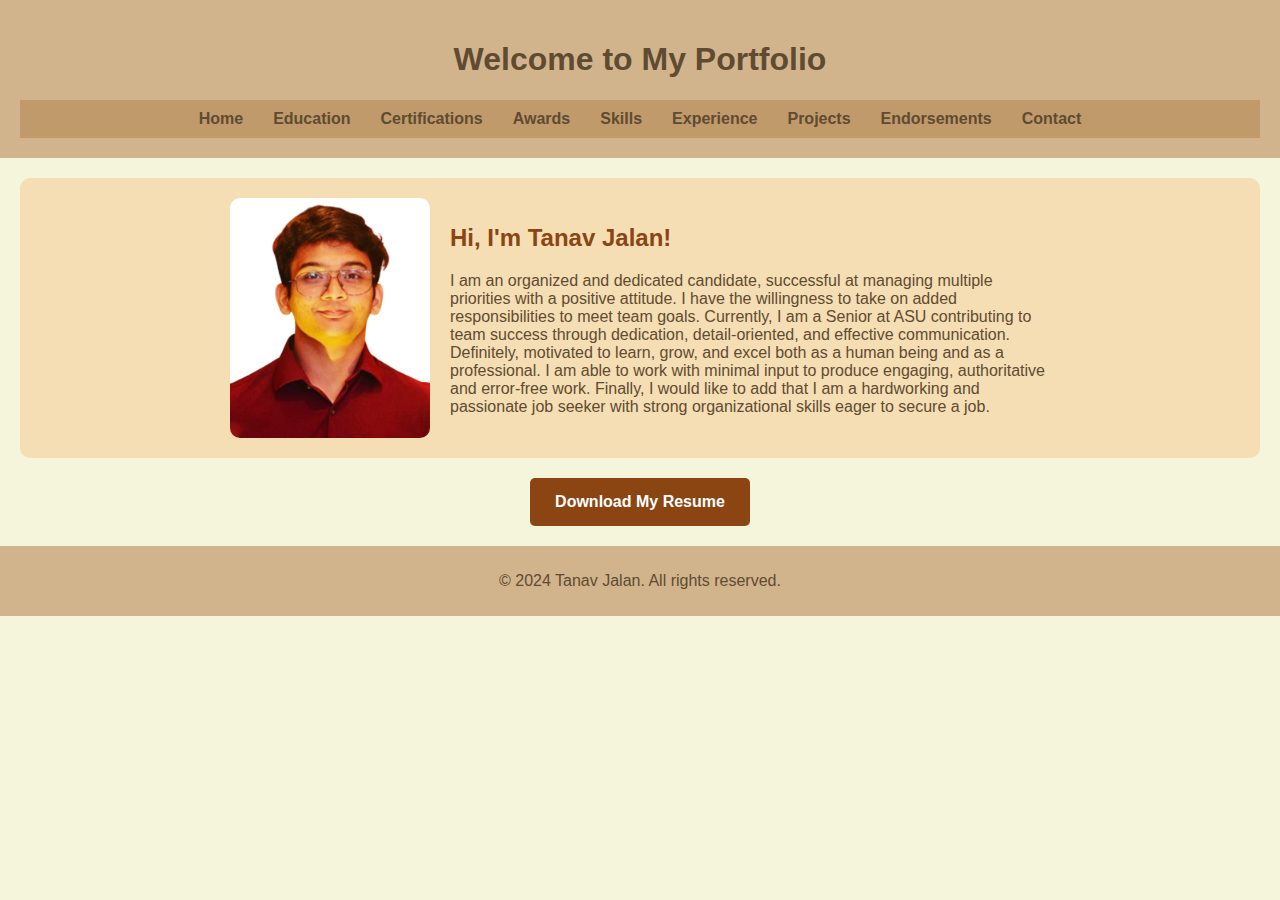
<file: index.html>
<!DOCTYPE html>
<html lang="en">
<head>
  <meta charset="UTF-8">
  <meta name="viewport" content="width=device-width, initial-scale=1.0">
  <title>Tanav Jalan - Portfolio</title>
  <link rel="stylesheet" href="style.css">
</head>
<body>
  <header>
    <h1>Welcome to My Portfolio</h1>
    <nav>
      <a href="index.html">Home</a>
      <a href="education.html">Education</a>
      <a href="certifications.html">Certifications</a>
      <a href="awards.html">Awards</a>
      <a href="skills.html">Skills</a>
      <a href="experience.html">Experience</a>
      <a href="projects.html">Projects</a>
      <a href="recommendations.html">Endorsements</a>
      <a href="contact.html">Contact</a>
    </nav>
  </header>
  <main>
    <div class="intro">
      <img src="images/headshot_TJ.jpg" alt="Tanav Jalan" class="profile-photo">
      <div class="intro-text">
        <h2>Hi, I'm Tanav Jalan!</h2>
        <p>
          I am an organized and dedicated candidate, successful at managing multiple priorities with a positive attitude. I have the willingness to take on added responsibilities to meet team goals. Currently, I am a Senior at ASU contributing to team success through dedication, detail-oriented, and effective communication. Definitely, motivated to learn, grow, and excel both as a human being and as a professional. I am able to work with minimal input to produce engaging, authoritative and error-free work. Finally, I would like to add that I am a hardworking and passionate job seeker with strong organizational skills eager to secure a job.
        </p>
      </div>
    </div>
    <div class="resume-container">
    <a href="resume.pdf" download class="resume-button">Download My Resume</a>
    </div>
  </main>
  <footer>
    <p>© 2024 Tanav Jalan. All rights reserved.</p>
  </footer>
</body>
</html>
</file>
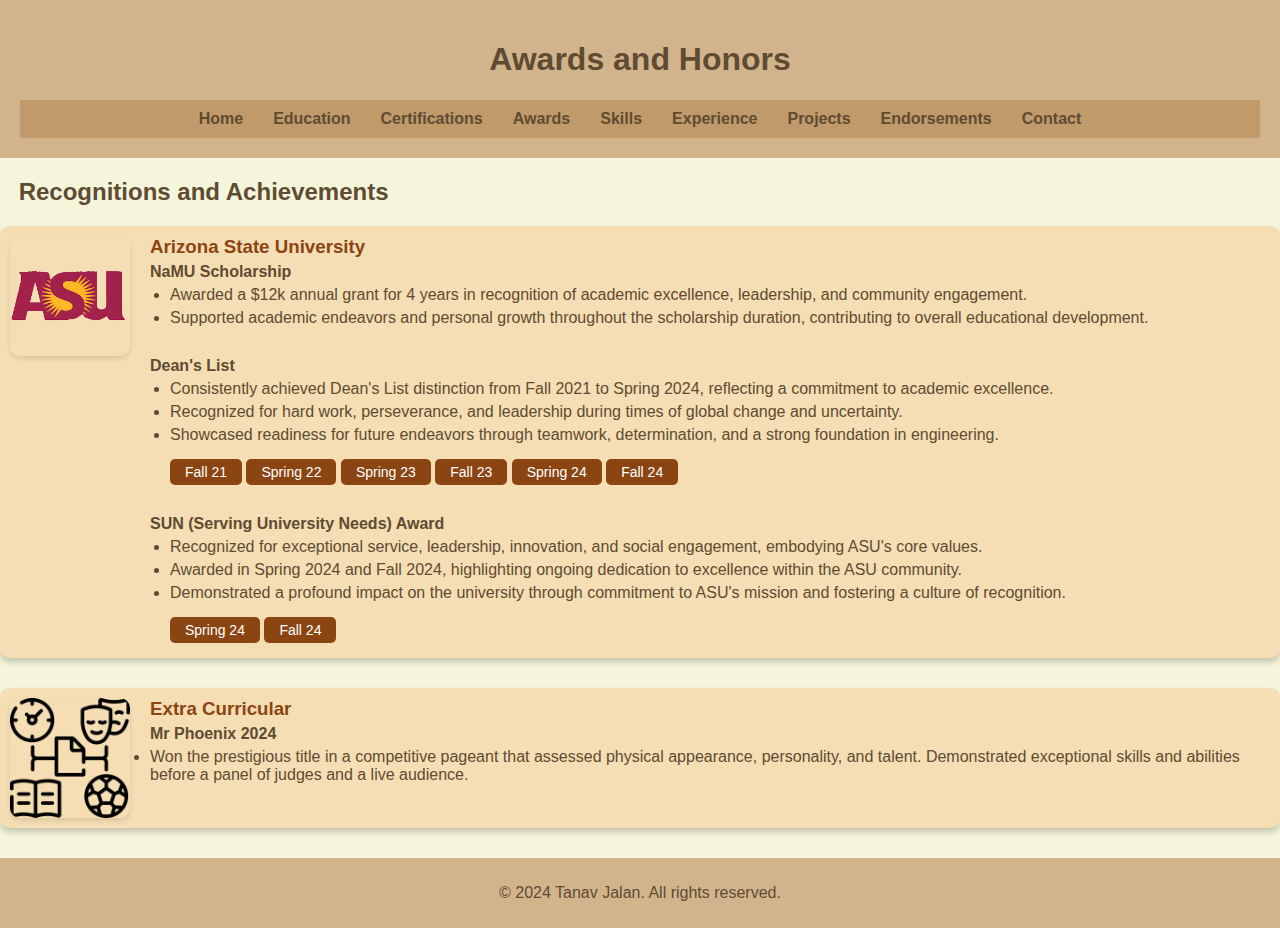
<file: awards.html>
<!DOCTYPE html>
<html lang="en">
<head>
  <meta charset="UTF-8">
  <meta name="viewport" content="width=device-width, initial-scale=1.0">
  <title>Awards - Tanav Jalan</title>
  <link rel="stylesheet" href="style.css">
</head>
<body>
  <header>
    <h1>Awards and Honors</h1>
    <nav>
      <a href="index.html">Home</a>
      <a href="education.html">Education</a>
      <a href="certifications.html">Certifications</a>
      <a href="awards.html">Awards</a>
      <a href="skills.html">Skills</a>
      <a href="experience.html">Experience</a>
      <a href="projects.html">Projects</a>
      <a href="recommendations.html">Endorsements</a>
      <a href="contact.html">Contact</a>
    </nav>
  </header>
  <main>
    <h2>&ensp; Recognitions and Achievements</h2>
    <!-- ASU -->
    <div class="experience-entry">
      <img src="images/asu.png" alt="ASU">
      <div>
        <h3>Arizona State University</h3>
        <p><strong>NaMU Scholarship</strong></p>
        <ul>
          <li>Awarded a $12k annual grant for 4 years in recognition of academic excellence, leadership, and community engagement.</li>
          <li>Supported academic endeavors and personal growth throughout the scholarship duration, contributing to overall educational development.</li>
        </ul>
        <div style="margin-top: 30px;"></div>
        <p><strong>Dean's List</strong></p>
        <ul>
          <li>Consistently achieved Dean's List distinction from Fall 2021 to Spring 2024, reflecting a commitment to academic excellence.</li>
          <li>Recognized for hard work, perseverance, and leadership during times of global change and uncertainty.</li>
          <li>Showcased readiness for future endeavors through teamwork, determination, and a strong foundation in engineering.</li>
        <a href="documents/dean_fall21.pdf" target="_blank" class="document-link">Fall 21</a>
        <a href="documents/dean_spring22.pdf" target="_blank" class="document-link">Spring 22</a>
        <a href="documents/dean_spring23.pdf" target="_blank" class="document-link">Spring 23</a>
        <a href="documents/dean_fall23.pdf" target="_blank" class="document-link">Fall 23</a>
        <a href="documents/dean_spring24.pdf" target="_blank" class="document-link">Spring 24</a>
        <a href="documents/dean_fall24.pdf" target="_blank" class="document-link">Fall 24</a>
        <!--<a href="documents/dean_spring25.pdf" target="_blank" class="document-link">View Certficate Spring 25</a>-->
        </ul>
        <div style="margin-top: 30px;"></div>
        <p><strong>SUN (Serving University Needs) Award</strong></p>
        <ul>
          <li>Recognized for exceptional service, leadership, innovation, and social engagement, embodying ASU's core values.</li>
          <li>Awarded in Spring 2024 and Fall 2024, highlighting ongoing dedication to excellence within the ASU community.</li>
          <li>Demonstrated a profound impact on the university through commitment to ASU's mission and fostering a culture of recognition.</li>
          <a href="documents/sun_spring24.pdf" target="_blank" class="document-link">Spring 24</a>
          <a href="documents/sun_fall24.pdf" target="_blank" class="document-link">Fall 24</a>
        </ul>
      </div>
    </div>
    <!-- Mr. Phoenix -->
    <div class="experience-entry">
      <img src="images/extra_curricular.png" alt="Extra Curricular">
      <div>
        <h3>Extra Curricular</h3>
        <p><strong>Mr Phoenix 2024</strong></p>
        <li>Won the prestigious title in a competitive pageant that assessed physical appearance, personality, and talent. Demonstrated exceptional skills and abilities before a panel of judges and a live audience.</li>
      </div>
    </div>
  </main>
  <footer>
    <p>© 2024 Tanav Jalan. All rights reserved.</p>
  </footer>
</body>
</html>
</file>
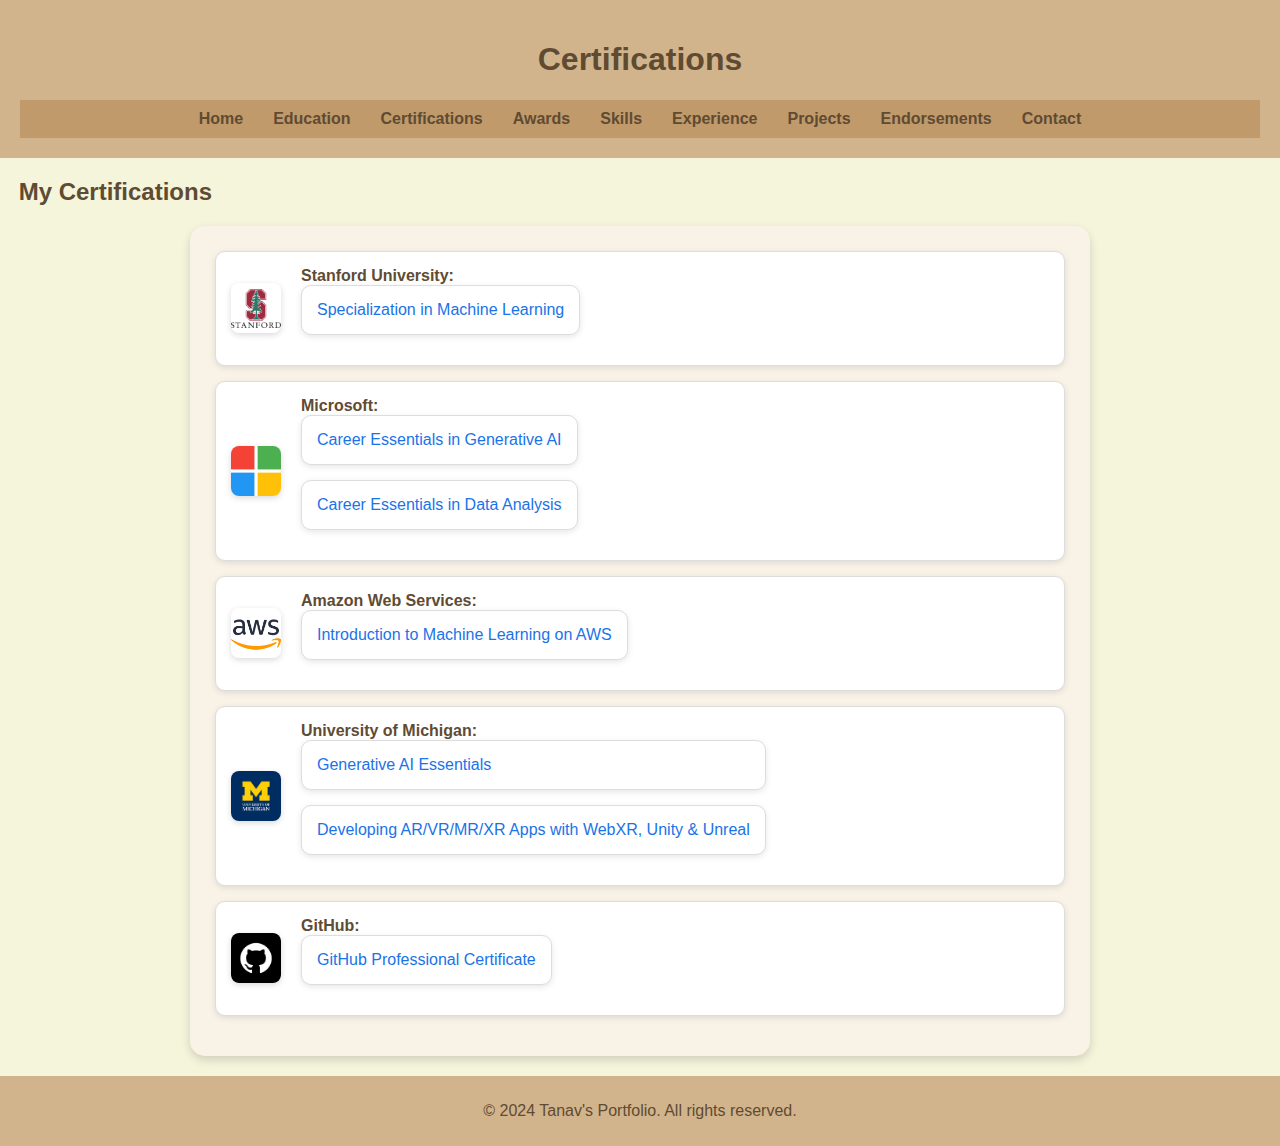
<file: certifications.html>
<!DOCTYPE html>
<html lang="en">
<head>
  <meta charset="UTF-8">
  <meta name="viewport" content="width=device-width, initial-scale=1.0">
  <title>Certifications</title>
  <link rel="stylesheet" href="style.css">
</head>
<body>
  <header>
    <h1>Certifications</h1>
    <nav>
      <a href="index.html">Home</a>
      <a href="education.html">Education</a>
      <a href="certifications.html">Certifications</a>
      <a href="awards.html">Awards</a>
      <a href="skills.html">Skills</a>
      <a href="experience.html">Experience</a>
      <a href="projects.html">Projects</a>
      <a href="recommendations.html">Endorsements</a>
      <a href="contact.html">Contact</a>
    </nav>
  </header>
  <main>
    <h2>&ensp; My Certifications</h2>
    <section id="certifications">
      <ul class="certification-list">
        <li>
          <img src="images/stanford.png" alt="Stanford University Logo" class="cert-logo">
          <div>
            <strong>Stanford University:</strong>
            <ul>
              <li><a href="https://coursera.org/share/556e4928a6e59584cc15dcbe12e0acd0" target="_blank">Specialization in Machine Learning</a></li>
            </ul>
          </div>
        </li>
        <li>
          <img src="images/microsoft.png" alt="Microsoft Logo" class="cert-logo">
          <div>
            <strong>Microsoft:</strong>
            <ul>
              <li><a href="https://www.linkedin.com/learning/certificates/c70524c602672edaa91653d17b1ccf915f8c0c856cc88c2a7e9fa1b0a2113fb7?trk=share_certificate" target="_blank">Career Essentials in Generative AI</a></li>
              <li><a href="https://www.linkedin.com/learning/certificates/66d8c20dd789efb9610b5e6af23e22e9af0c7549c3980b7d2c5c8ca327f83f41?trk=share_certificate" target="_blank">Career Essentials in Data Analysis</a></li>
            </ul>
          </div>
        </li>
        <li>
          <img src="images/aws.png" alt="AWS Logo" class="cert-logo">
          <div>
            <strong>Amazon Web Services:</strong>
            <ul>
              <li><a href="https://coursera.org/share/ce37213d343dfcb556c98d75f7888dba" target="_blank">Introduction to Machine Learning on AWS</a></li>
            </ul>
          </div>
        </li>
        <li>
          <img src="images/michigan.png" alt="University of Michigan Logo" class="cert-logo">
          <div>
            <strong>University of Michigan:</strong>
            <ul>
              <li><a href="https://coursera.org/share/13cf66086743e16a3829d151ecded630" target="_blank">Generative AI Essentials</a></li>
              <li><a href="https://coursera.org/share/fb7c79064c76c40350c49dfa35f96e02" target="_blank">Developing AR/VR/MR/XR Apps with WebXR, Unity & Unreal</a></li>
            </ul>
          </div>
        </li>
        <li>
          <img src="images/github.png" alt="GitHub Logo" class="cert-logo">
          <div>
            <strong>GitHub:</strong>
            <ul>
              <li><a href="https://www.linkedin.com/learning/certificates/f1b7bf46b50fa64998b0f8af5ed68389790ba94c8de15354f35072bf688a1ad4?trk=share_certificate" target="_blank">GitHub Professional Certificate</a></li>
            </ul>
          </div>
        </li>
      </ul>
    </section>
  </main>

  <footer>
    <p>&copy; 2024 Tanav's Portfolio. All rights reserved.</p>
  </footer>
</body>
</html>
</file>
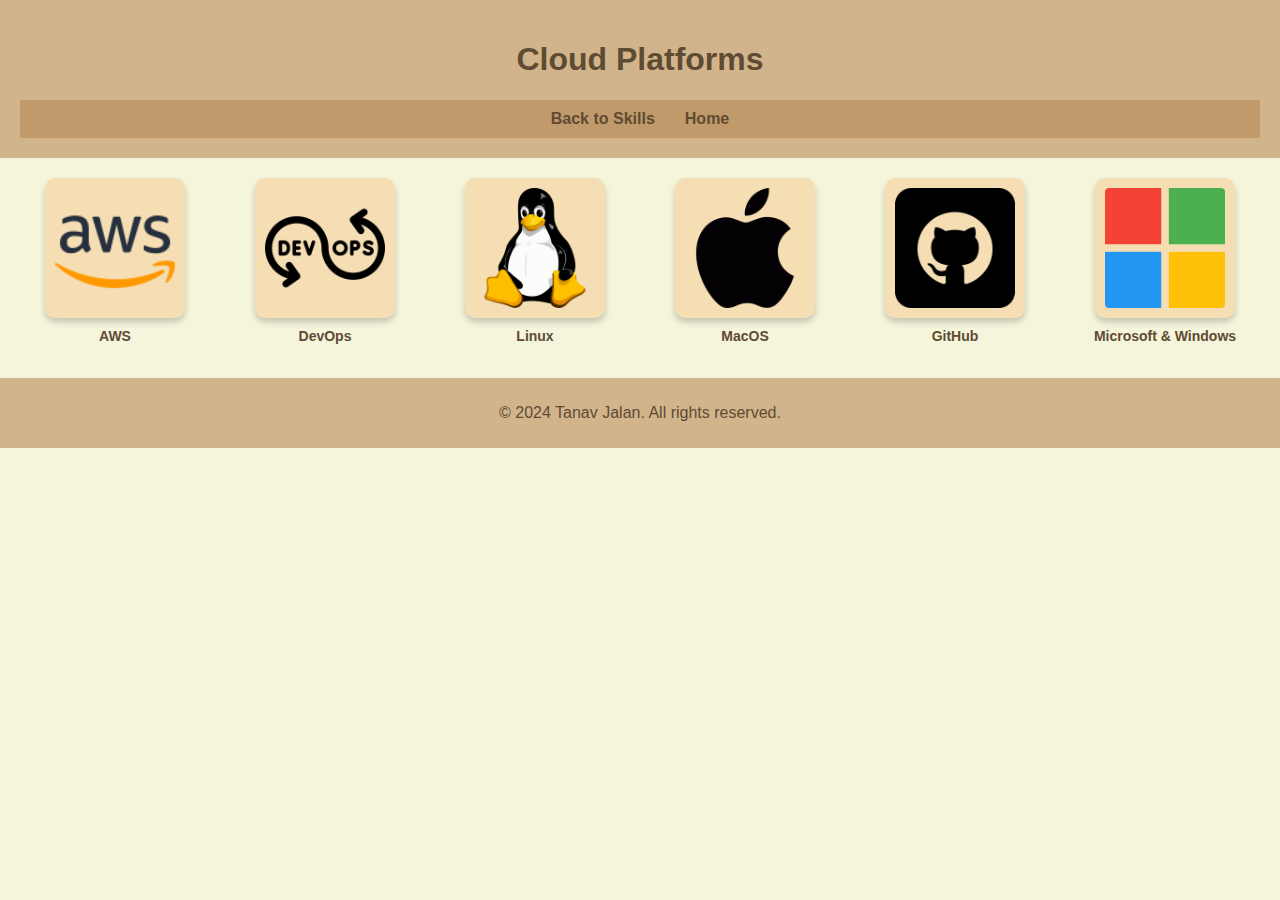
<file: cloud.html>
<!DOCTYPE html>
<html lang="en">
<head>
  <meta charset="UTF-8">
  <meta name="viewport" content="width=device-width, initial-scale=1.0">
  <title>Cloud Platforms - Tanav Jalan</title>
  <link rel="stylesheet" href="style.css">
</head>
<body>
  <header>
    <h1>Cloud Platforms</h1>
    <nav>
      <a href="skills.html">Back to Skills</a>
      <a href="index.html">Home</a>
    </nav>
  </header>
  <main>
    <div class="skills-grid">
      <div>
        <img src="images/aws.png" alt="AWS">
        <p>AWS</p>
      </div>
      <div>
        <img src="images/devops.png" alt="DevOps">
        <p>DevOps</p>
      </div>
      <div>
        <img src="images/linux.png" alt="Linux">
        <p>Linux</p>
      </div>
      <div>
        <img src="images/mac.png" alt="MacOS">
        <p>MacOS</p>
      </div>
      <div>
        <img src="images/github.png" alt="GitHub">
        <p>GitHub</p>
      </div>
      <div>
        <img src="images/microsoft.png" alt="Microsoft & Windows">
        <p>Microsoft & Windows</p>
      </div>
    </div>
  </main>
  <footer>
    <p>© 2024 Tanav Jalan. All rights reserved.</p>
  </footer>
</body>
</html>
</file>
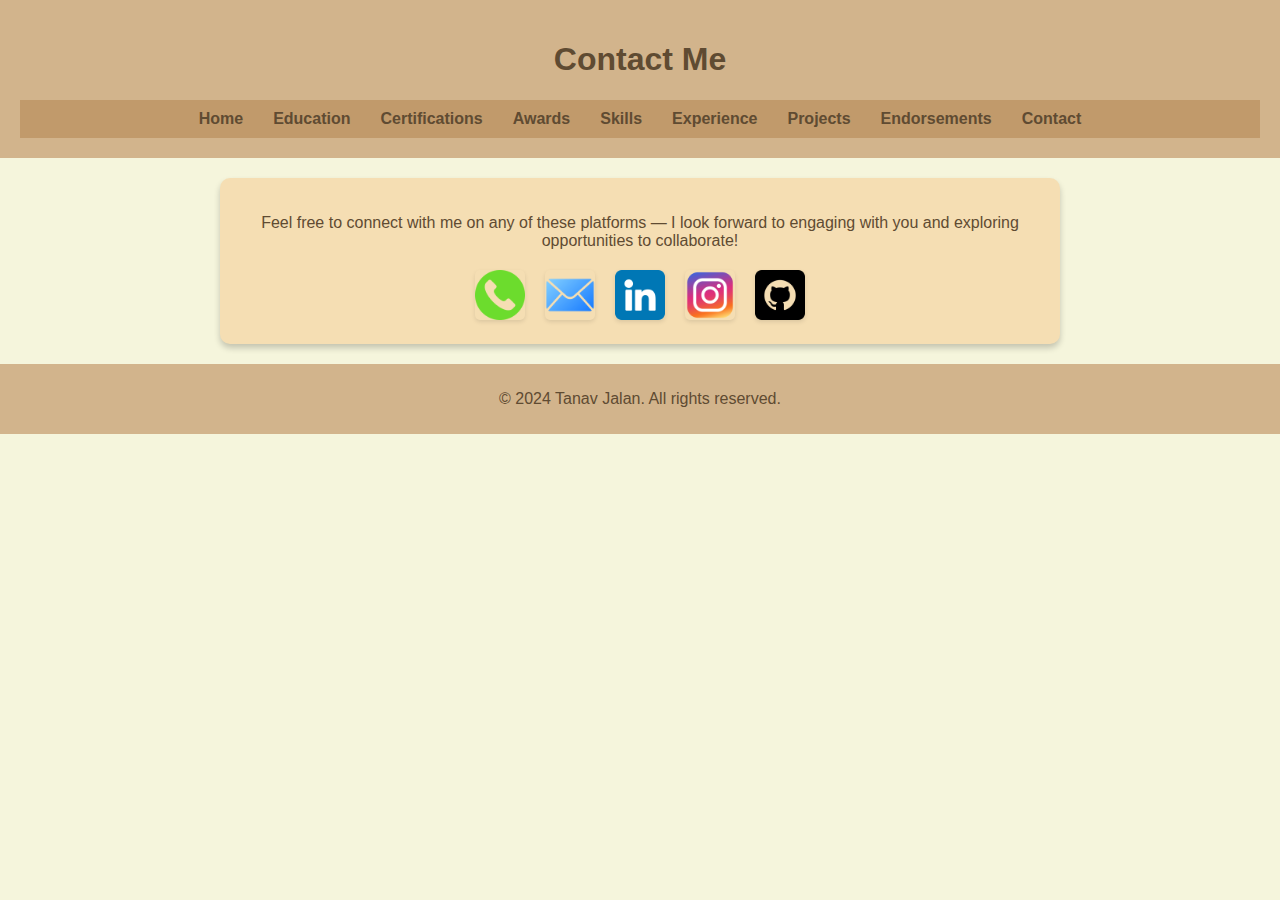
<file: contact.html>
<!DOCTYPE html>
<html lang="en">
<head>
  <meta charset="UTF-8">
  <meta name="viewport" content="width=device-width, initial-scale=1.0">
  <title>Contact - Tanav Jalan</title>
  <link rel="stylesheet" href="style.css">
</head>
<body>
  <header>
    <h1>Contact Me</h1>
    <nav>
      <a href="index.html">Home</a>
      <a href="education.html">Education</a>
      <a href="certifications.html">Certifications</a>
      <a href="awards.html">Awards</a>
      <a href="skills.html">Skills</a>
      <a href="experience.html">Experience</a>
      <a href="projects.html">Projects</a>
      <a href="recommendations.html">Endorsements</a>
      <a href="contact.html">Contact</a>
    </nav>
  </header>
  <main>
    <section id="contact">
      <p>Feel free to connect with me on any of these platforms — I look forward to engaging with you and exploring opportunities to collaborate!</p>
      <div class="contact-grid">
        <!-- Phone -->
        <a href="tel:+14807916695" class="contact-item">
          <img src="images/phone.png" alt="Phone">
        </a>
        <!-- Email -->
        <a href="mailto:tjalan@asu.edu" class="contact-item">
          <img src="images/email.png" alt="Email">
        </a>
        <!-- LinkedIn -->
        <a href="https://www.linkedin.com/in/tanav-jalan/" target="_blank" class="contact-item">
          <img src="images/linkedin.png" alt="LinkedIn">
        </a>
        <!-- Instagram -->
        <a href="https://www.instagram.com/tanavjalan_/" target="_blank" class="contact-item">
          <img src="images/instagram.png" alt="Instagram">
        </a>
        <!-- Instagram -->
        <a href="https://github.com/tanavjalan2003" target="_blank" class="contact-item">
          <img src="images/github.png" alt="GitHub">
        </a>
      </div>
    </section>
  </main>
  <footer>
    <p>© 2024 Tanav Jalan. All rights reserved.</p>
  </footer>
</body>
</html>
</file>
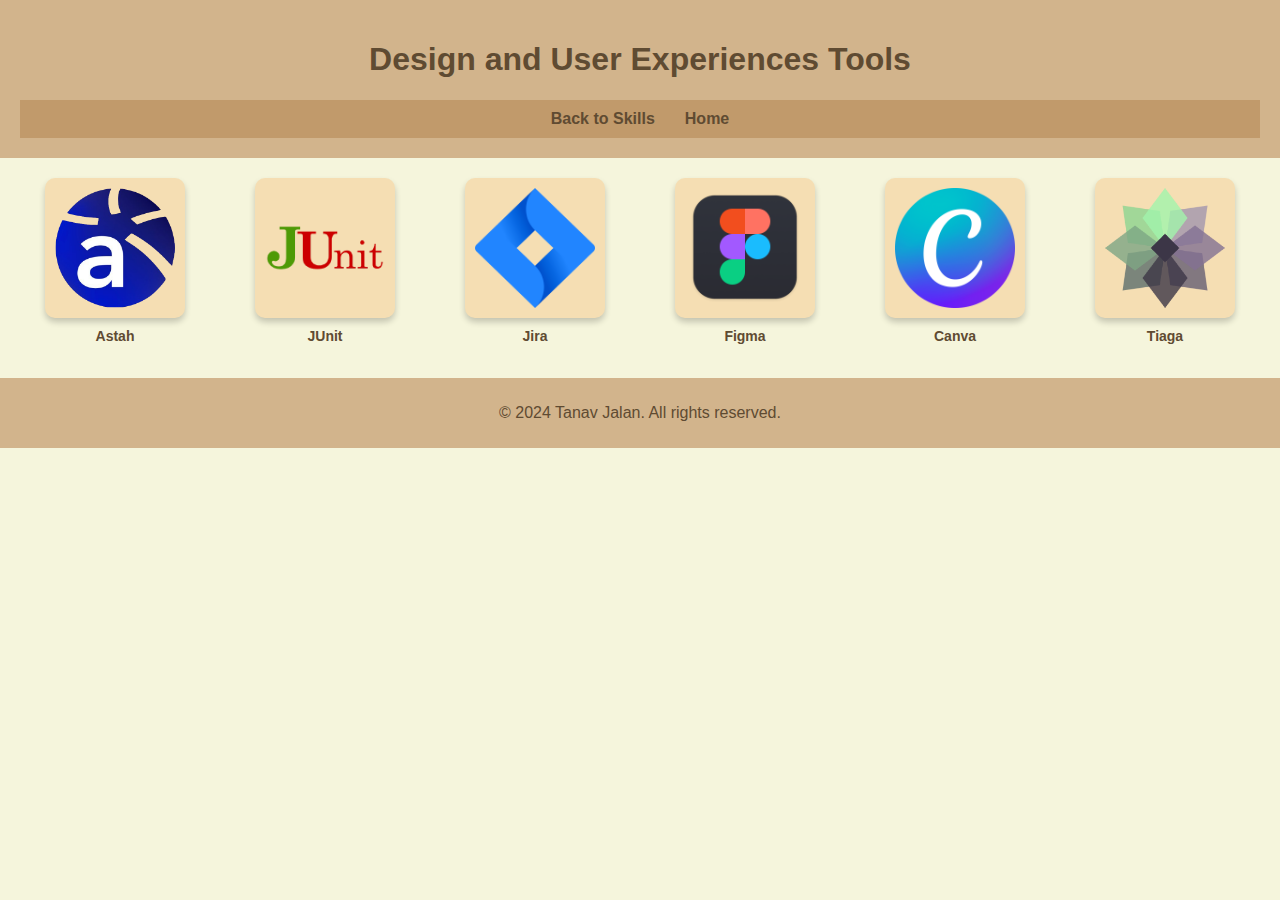
<file: design.html>
<!DOCTYPE html>
<html lang="en">
<head>
  <meta charset="UTF-8">
  <meta name="viewport" content="width=device-width, initial-scale=1.0">
  <title>Development Tools - Tanav Jalan</title>
  <link rel="stylesheet" href="style.css">
</head>
<body>
  <header>
    <h1>Design and User Experiences Tools</h1>
    <nav>
      <a href="skills.html">Back to Skills</a>
      <a href="index.html">Home</a>
    </nav>
  </header>
  <main>
    <div class="skills-grid">
      <div>
        <img src="images/astah.png" alt="Astah">
        <p>Astah</p>
      </div>
      <div>
        <img src="images/junit.png" alt="JUnit">
        <p>JUnit</p>
      </div>
      <div>
        <img src="images/jira.png" alt="Jira">
        <p>Jira</p>
      </div>
      <div>
        <img src="images/figma.png" alt="Figma">
        <p>Figma</p>
      </div>
      <div>
        <img src="images/canva.png" alt="Canva">
        <p>Canva</p>
      </div>
      <div>
        <img src="images/tiaga.png" alt="Tiaga">
        <p>Tiaga</p>
      </div>
    </div>
  </main>
  <footer>
    <p>© 2024 Tanav Jalan. All rights reserved.</p>
  </footer>
</body>
</html>
</file>
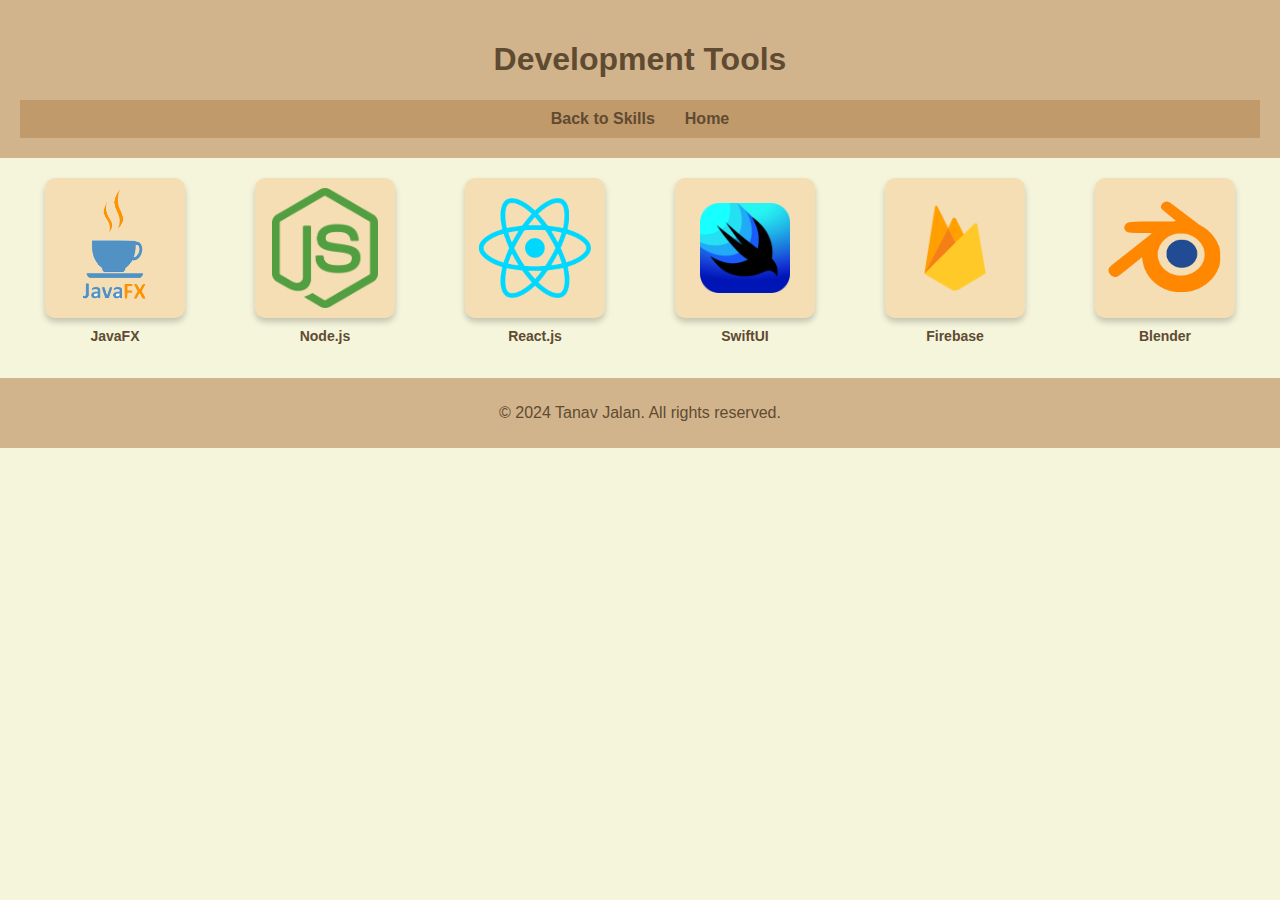
<file: development.html>
<!DOCTYPE html>
<html lang="en">
<head>
  <meta charset="UTF-8">
  <meta name="viewport" content="width=device-width, initial-scale=1.0">
  <title>Development Tools - Tanav Jalan</title>
  <link rel="stylesheet" href="style.css">
</head>
<body>
  <header>
    <h1>Development Tools</h1>
    <nav>
      <a href="skills.html">Back to Skills</a>
      <a href="index.html">Home</a>
    </nav>
  </header>
  <main>
    <div class="skills-grid">
      <div>
        <img src="images/javafx.png" alt="JavaFX">
        <p>JavaFX</p>
      </div>
      <div>
        <img src="images/nodejs.png" alt="Node.js">
        <p>Node.js</p>
      </div>
      <div>
        <img src="images/reactjs.png" alt="React.js">
        <p>React.js</p>
      </div>
      <div>
        <img src="images/swiftui.png" alt="SwiftUI">
        <p>SwiftUI</p>
      </div>
      <div>
        <img src="images/firebase.png" alt="Firebase">
        <p>Firebase</p>
      </div>
      <div>
        <img src="images/blender.png" alt="Blender">
        <p>Blender</p>
      </div>
    </div>
  </main>
  <footer>
    <p>© 2024 Tanav Jalan. All rights reserved.</p>
  </footer>
</body>
</html>
</file>
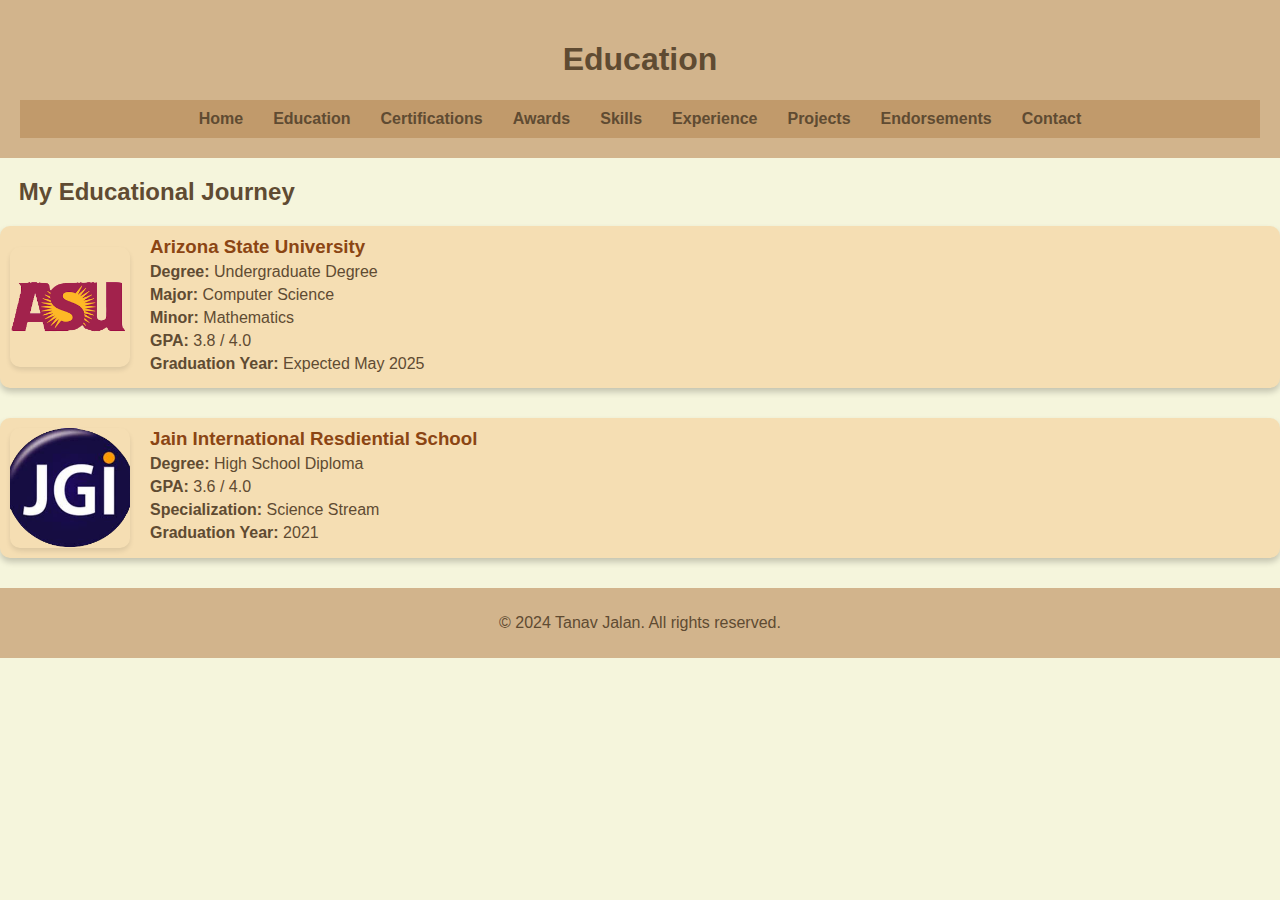
<file: education.html>
<!DOCTYPE html>
<html lang="en">
<head>
  <meta charset="UTF-8">
  <meta name="viewport" content="width=device-width, initial-scale=1.0">
  <title>Education - Tanav Jalan</title>
  <link rel="stylesheet" href="style.css">
</head>
<body>
  <header>
    <h1>Education</h1>
    <nav>
      <a href="index.html">Home</a>
      <a href="education.html">Education</a>
      <a href="certifications.html">Certifications</a>
      <a href="awards.html">Awards</a>
      <a href="skills.html">Skills</a>
      <a href="experience.html">Experience</a>
      <a href="projects.html">Projects</a>
      <a href="recommendations.html">Endorsements</a>
      <a href="contact.html">Contact</a>
    </nav>
  </header>
  <main>
    <h2>&ensp; My Educational Journey</h2>
    <div class="education-entry">
      <img src="images/asu.png" alt="Arizona State University">
      <div>
        <h3>Arizona State University</h3>
        <p><strong>Degree:</strong> Undergraduate Degree</p>
        <p><strong>Major:</strong> Computer Science</p>
        <p><strong>Minor:</strong> Mathematics</p>
        <p><strong>GPA:</strong> 3.8 / 4.0</p>
        <p><strong>Graduation Year:</strong> Expected May 2025</p>
      </div>
    </div>
    <div class="education-entry">
      <img src="images/jirs.png" alt="High School">
      <div>
        <h3>Jain International Resdiential School</h3>
        <p><strong>Degree:</strong> High School Diploma</p>
        <p><strong>GPA:</strong> 3.6 / 4.0</p>
        <p><strong>Specialization:</strong> Science Stream</p>
        <p><strong>Graduation Year:</strong> 2021</p>
      </div>
    </div>
    <!-- Add more entries as needed -->
  </main>
  <footer>
    <p>© 2024 Tanav Jalan. All rights reserved.</p>
  </footer>
</body>
</html>
</file>
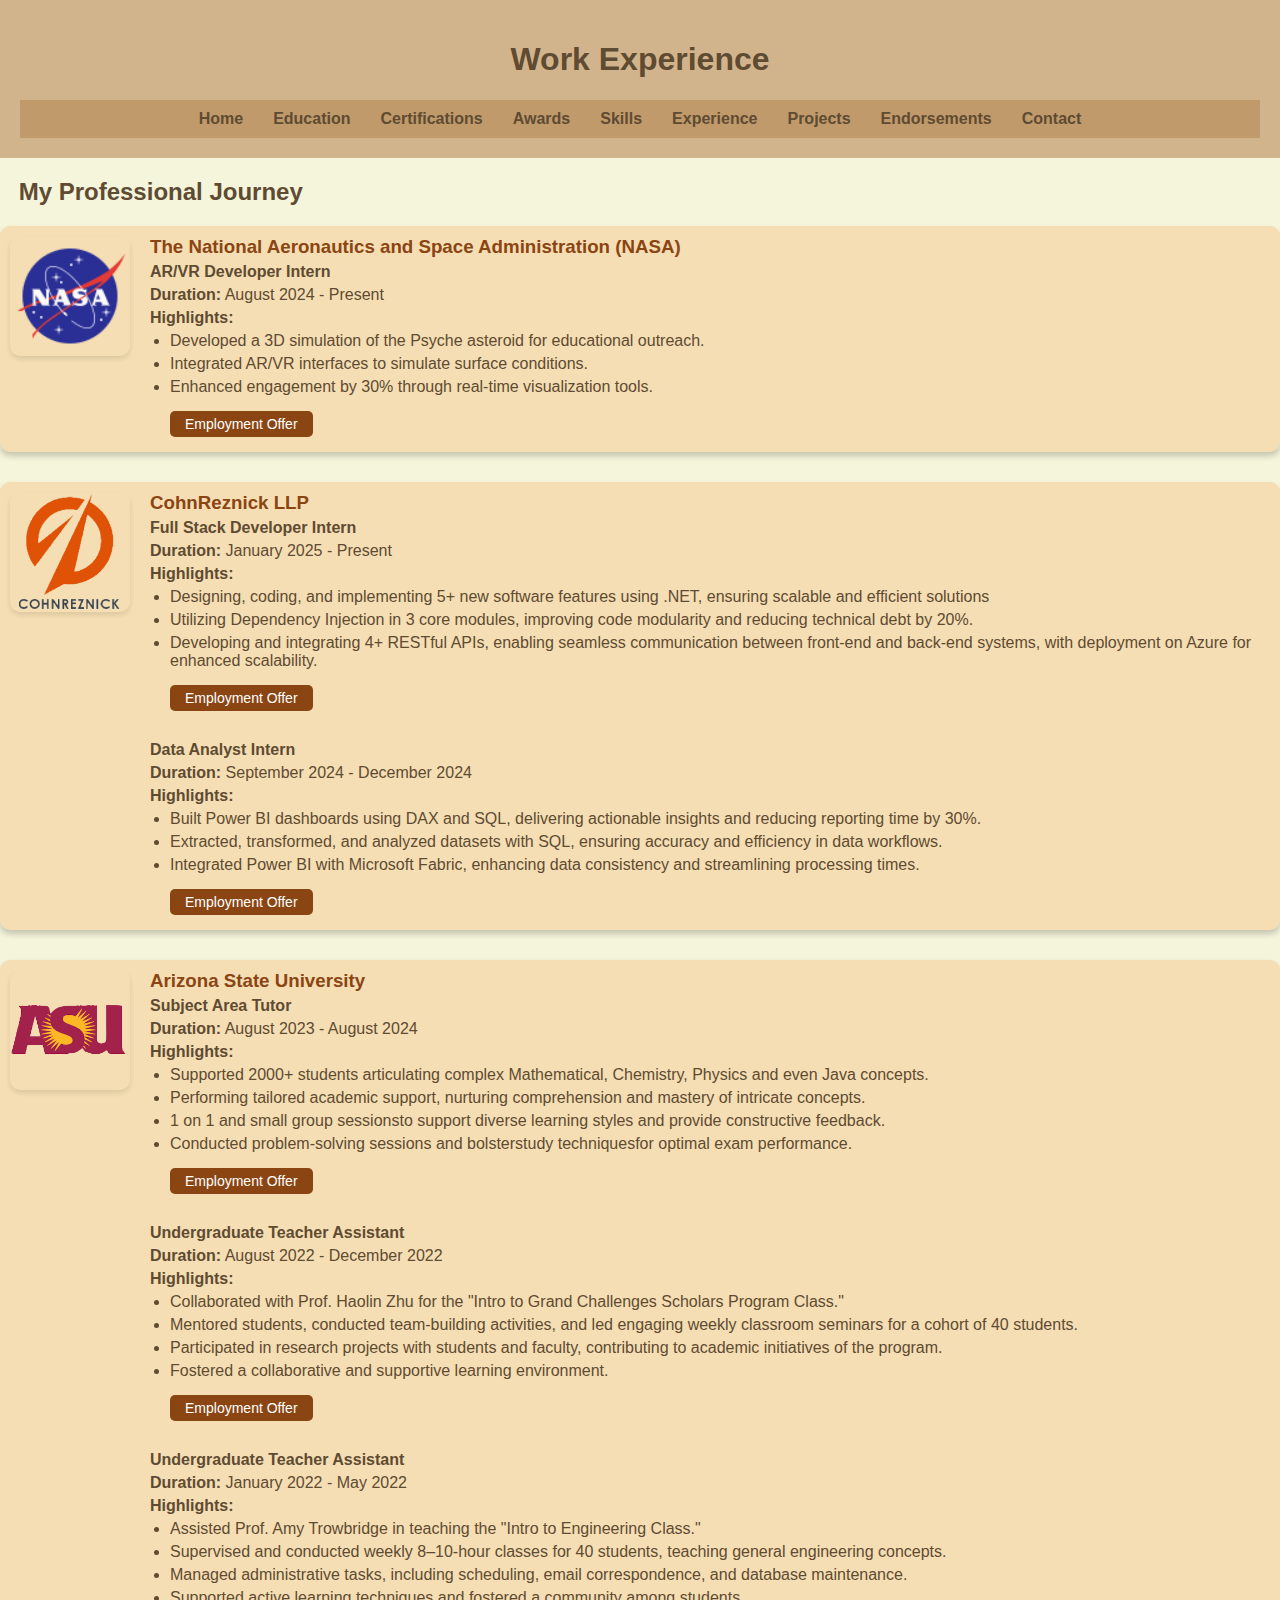
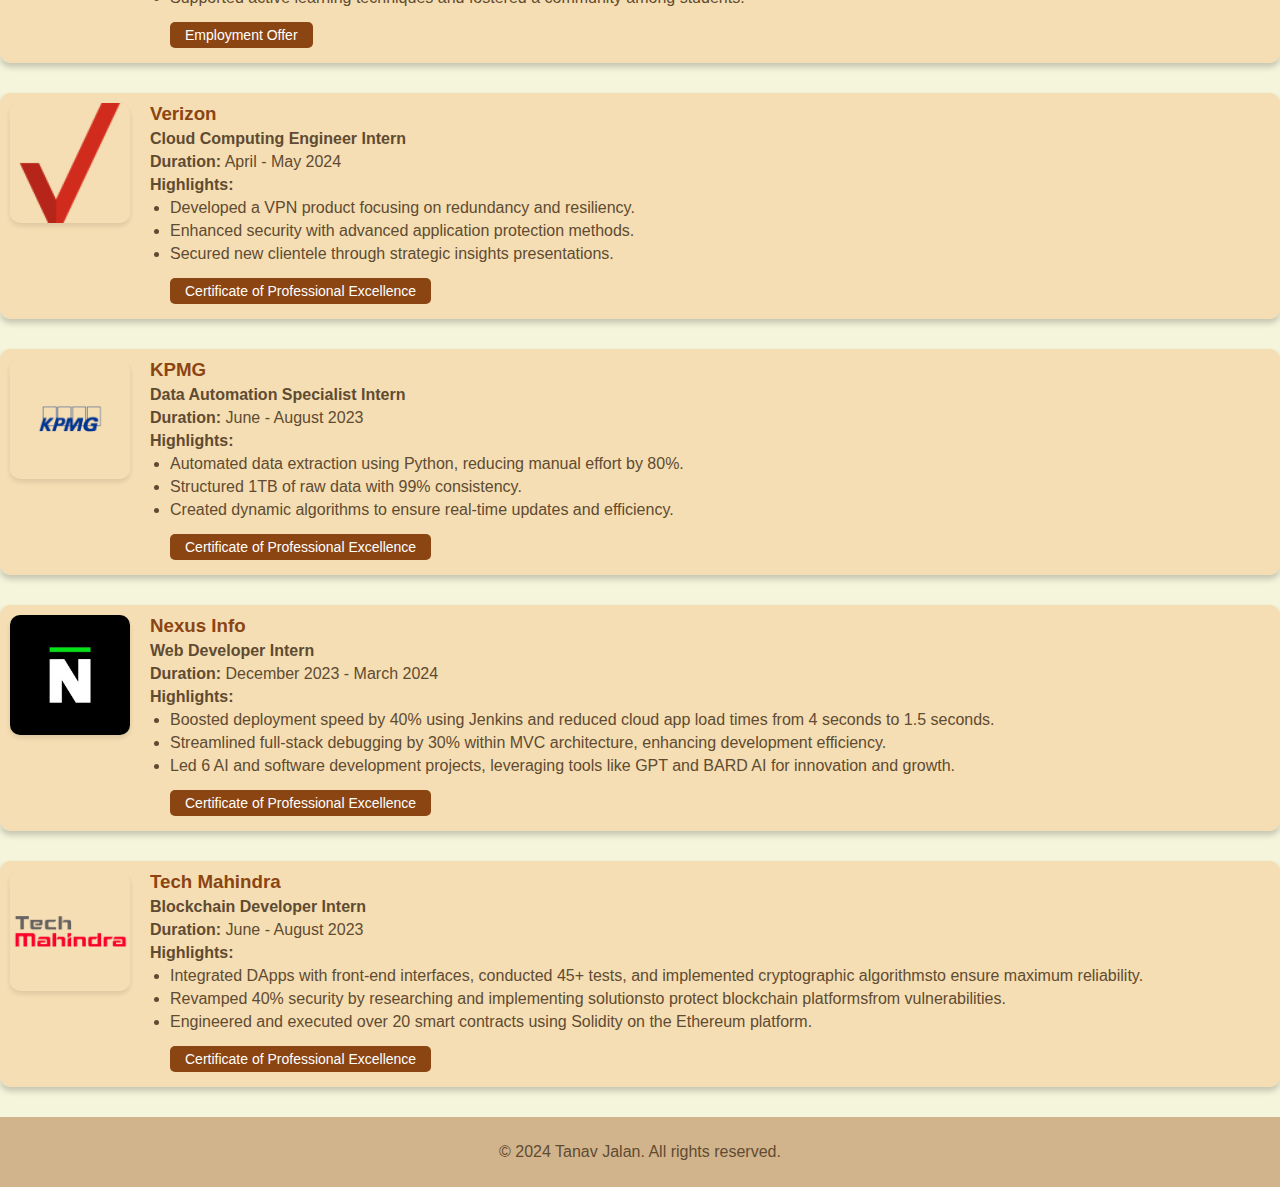
<file: experience.html>
<!DOCTYPE html>
<html lang="en">
<head>
  <meta charset="UTF-8">
  <meta name="viewport" content="width=device-width, initial-scale=1.0">
  <title>Work Experience - Tanav Jalan</title>
  <link rel="stylesheet" href="style.css">
</head>
<body>
  <header>
    <h1>Work Experience</h1>
    <nav>
      <a href="index.html">Home</a>
      <a href="education.html">Education</a>
      <a href="certifications.html">Certifications</a>
      <a href="awards.html">Awards</a>
      <a href="skills.html">Skills</a>
      <a href="experience.html">Experience</a>
      <a href="projects.html">Projects</a>
      <a href="recommendations.html">Endorsements</a>
      <a href="contact.html">Contact</a>
    </nav>
  </header>
  <main>
    <h2>&ensp; My Professional Journey</h2>
    <!-- NASA -->
    <div class="experience-entry">
      <img src="images/nasa.png" alt="NASA">
      <div>
        <h3>The National Aeronautics and Space Administration (NASA)</h3>
        <p><strong>AR/VR Developer Intern</strong></p>
        <p><strong>Duration:</strong> August 2024 - Present</p>
        <p><strong>Highlights:</strong></p>
        <ul>
          <li>Developed a 3D simulation of the Psyche asteroid for educational outreach.</li>
          <li>Integrated AR/VR interfaces to simulate surface conditions.</li>
          <li>Enhanced engagement by 30% through real-time visualization tools.</li>
        <a href="documents/nasa-offer_letter.pdf" target="_blank" class="document-link">Employment Offer</a>
        </ul>
      </div>
    </div>
    <!-- CohnReznick -->
    <div class="experience-entry">
      <img src="images/cohnreznick.png" alt="CohnReznick LLP">
      <div>
        <h3>CohnReznick LLP</h3>
        <p><strong>Full Stack Developer Intern</strong></p>
        <p><strong>Duration:</strong> January 2025 - Present</p>
        <p><strong>Highlights:</strong></p>
        <ul>
          <li>Designing, coding, and implementing 5+ new software features using .NET, ensuring scalable and efficient solutions</li>
          <li>Utilizing Dependency Injection in 3 core modules, improving code modularity and reducing technical debt by 20%.</li>
          <li>Developing and integrating 4+ RESTful APIs, enabling seamless communication between front-end and back-end systems, with deployment on Azure for enhanced scalability.</li>
        <a href="documents/cohnreznick-offer_letter-spring25.pdf" target="_blank" class="document-link">Employment Offer</a>
        </ul>
        <div style="margin-top: 30px;"></div>
        <p><strong>Data Analyst Intern</strong></p>
        <p><strong>Duration:</strong> September 2024 - December 2024</p>
        <p><strong>Highlights:</strong></p>
        <ul>
          <li>Built Power BI dashboards using DAX and SQL, delivering actionable insights and reducing reporting time by 30%.</li>
          <li>Extracted, transformed, and analyzed datasets with SQL, ensuring accuracy and efficiency in data workflows.</li>
          <li>Integrated Power BI with Microsoft Fabric, enhancing data consistency and streamlining processing times.</li>
        <a href="documents/cohnreznick-offer_letter-fall24.pdf" target="_blank" class="document-link">Employment Offer</a>
        </ul>
      </div>
    </div>
    <!-- ASU -->
    <div class="experience-entry">
      <img src="images/asu.png" alt="ASU">
      <div>
        <h3>Arizona State University</h3>
        <p><strong>Subject Area Tutor</strong></p>
        <p><strong>Duration:</strong> August 2023 - August 2024</p>
        <p><strong>Highlights:</strong></p>
        <ul>
          <li>Supported 2000+ students articulating complex Mathematical, Chemistry, Physics and even Java concepts.</li>
          <li>Performing tailored academic support, nurturing comprehension and mastery of intricate concepts.</li>
          <li>1 on 1 and small group sessionsto support diverse learning styles and provide constructive feedback.</li>
          <li>Conducted problem-solving sessions and bolsterstudy techniquesfor optimal exam performance.</li>
        <a href="documents/asu_sa-offer_letter.pdf" target="_blank" class="document-link">Employment Offer</a>
        </ul>
        <div style="margin-top: 30px;"></div>
        <p><strong>Undergraduate Teacher Assistant</strong></p>
        <p><strong>Duration:</strong> August 2022 - December 2022</p>
        <p><strong>Highlights:</strong></p>
        <ul>
          <li>Collaborated with Prof. Haolin Zhu for the "Intro to Grand Challenges Scholars Program Class."</li>
          <li>Mentored students, conducted team-building activities, and led engaging weekly classroom seminars for a cohort of 40 students.</li>
          <li>Participated in research projects with students and faculty, contributing to academic initiatives of the program.</li>
          <li>Fostered a collaborative and supportive learning environment.</li>
        <a href="documents/UGTA_Offer_Letter_Fall22.pdf" target="_blank" class="document-link">Employment Offer</a>
        </ul>
        <div style="margin-top: 30px;"></div>
        <p><strong>Undergraduate Teacher Assistant</strong></p>
        <p><strong>Duration:</strong> January 2022 - May 2022</p>
        <p><strong>Highlights:</strong></p>
        <ul>
          <li>Assisted Prof. Amy Trowbridge in teaching the "Intro to Engineering Class."</li>
          <li>Supervised and conducted weekly 8–10-hour classes for 40 students, teaching general engineering concepts.</li>
          <li>Managed administrative tasks, including scheduling, email correspondence, and database maintenance.</li>
          <li>Supported active learning techniques and fostered a community among students.</li>
        <a href="documents/UGTA_Offer_Letter_Sp22.pdf" target="_blank" class="document-link">Employment Offer</a>
        </ul>
      </div>
    </div>
    <!-- Verizon -->
    <div class="experience-entry">
      <img src="images/verizon.png" alt="Verizon">
      <div>
        <h3>Verizon</h3>
        <p><strong>Cloud Computing Engineer Intern</strong></p>
        <p><strong>Duration:</strong> April - May 2024</p>
        <p><strong>Highlights:</strong></p>
        <ul>
          <li>Developed a VPN product focusing on redundancy and resiliency.</li>
          <li>Enhanced security with advanced application protection methods.</li>
          <li>Secured new clientele through strategic insights presentations.</li>
        <a href="documents/verizon-completion.pdf" target="_blank" class="document-link">Certificate of Professional Excellence</a>
        </ul>
      </div>
    </div>
    <!-- KPMG -->
    <div class="experience-entry">
      <img src="images/kpmg.png" alt="KPMG">
      <div>
        <h3>KPMG</h3>
        <p><strong>Data Automation Specialist Intern</strong></p>
        <p><strong>Duration:</strong> June - August 2023</p>
        <p><strong>Highlights:</strong></p>
        <ul>
          <li>Automated data extraction using Python, reducing manual effort by 80%.</li>
          <li>Structured 1TB of raw data with 99% consistency.</li>
          <li>Created dynamic algorithms to ensure real-time updates and efficiency.</li>
        <a href="documents/kpmg-completion.pdf" target="_blank" class="document-link">Certificate of Professional Excellence</a>
        </ul>
      </div>
    </div>
    <!-- Nexus -->
    <div class="experience-entry">
      <img src="images/nexus.png" alt="Nexus Info">
      <div>
        <h3>Nexus Info</h3>
        <p><strong>Web Developer Intern</strong></p>
        <p><strong>Duration:</strong> December 2023 - March 2024</p>
        <p><strong>Highlights:</strong></p>
        <ul>
          <li>Boosted deployment speed by 40% using Jenkins and reduced cloud app load times from 4 seconds to 1.5 seconds.</li>
          <li>Streamlined full-stack debugging by 30% within MVC architecture, enhancing development efficiency.</li>
          <li>Led 6 AI and software development projects, leveraging tools like GPT and BARD AI for innovation and growth.</li>
        <a href="documents/nexus-completion.pdf" target="_blank" class="document-link">Certificate of Professional Excellence</a>
        </ul>
      </div>
    </div>
    <!-- Tech Mahindra -->
    <div class="experience-entry">
      <img src="images/techmahindra.png" alt="Tech Mahindra">
      <div>
        <h3>Tech Mahindra</h3>
        <p><strong>Blockchain Developer Intern</strong></p>
        <p><strong>Duration:</strong> June - August 2023</p>
        <p><strong>Highlights:</strong></p>
        <ul>
          <li>Integrated DApps with front-end interfaces, conducted 45+ tests, and implemented cryptographic algorithmsto ensure
maximum reliability.</li>
          <li>Revamped 40% security by researching and implementing solutionsto protect blockchain platformsfrom vulnerabilities.</li>
          <li>Engineered and executed over 20 smart contracts using Solidity on the Ethereum platform.</li>
        <a href="documents/techmahindra-completion.pdf" target="_blank" class="document-link">Certificate of Professional Excellence</a>
        </ul>
      </div>
    </div>
  </main>
  <footer>
    <p>© 2024 Tanav Jalan. All rights reserved.</p>
  </footer>
</body>
</html>
</file>
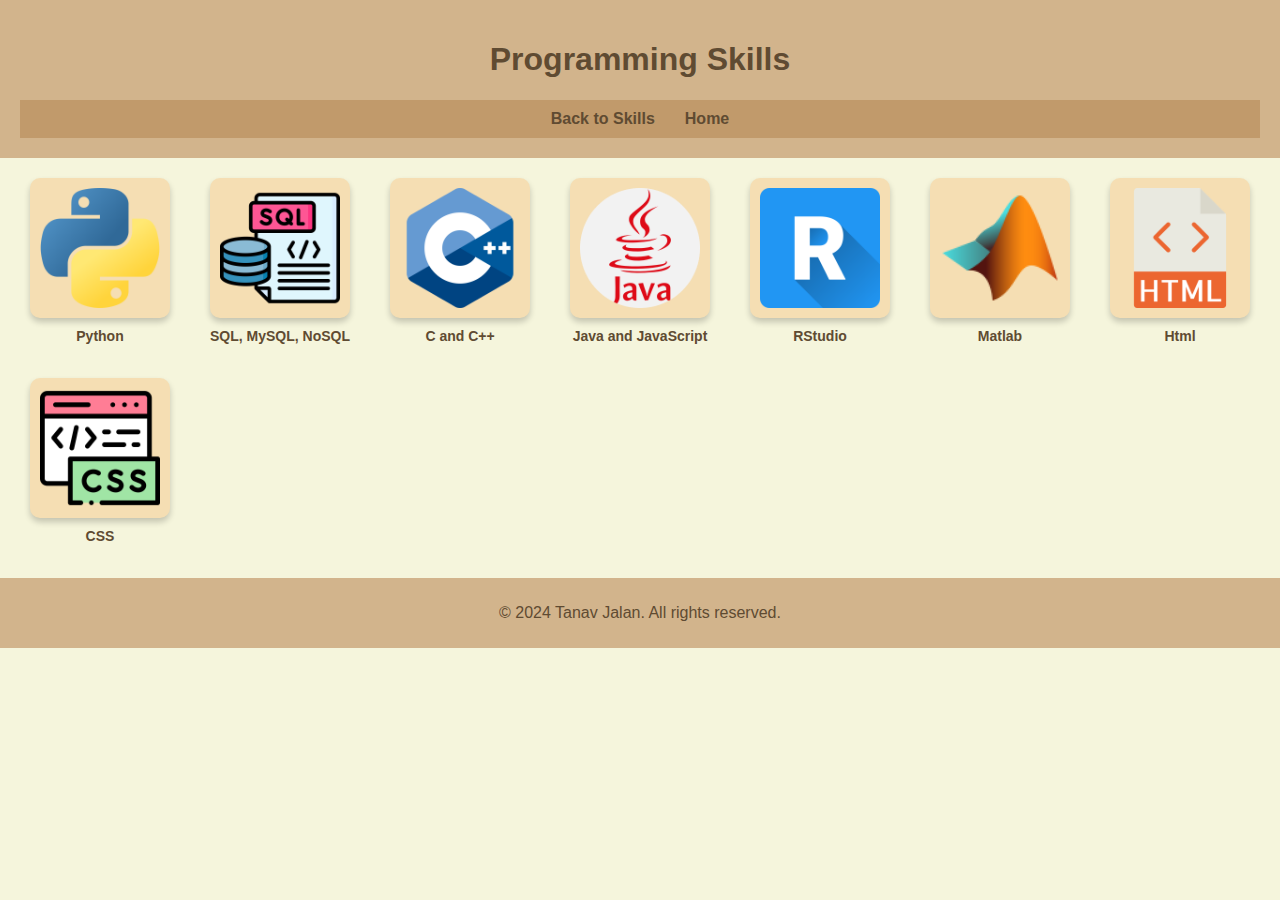
<file: programming.html>
<!DOCTYPE html>
<html lang="en">
<head>
  <meta charset="UTF-8">
  <meta name="viewport" content="width=device-width, initial-scale=1.0">
  <title>Programming Skills - Tanav Jalan</title>
  <link rel="stylesheet" href="style.css">
</head>
<body>
  <header>
    <h1>Programming Skills</h1>
    <nav>
      <a href="skills.html">Back to Skills</a>
      <a href="index.html">Home</a>
    </nav>
  </header>
  <main>
    <div class="skills-grid">
      <div>
        <img src="images/python.png" alt="Python">
        <p>Python</p>
      </div>
      <div>
        <img src="images/sql.png" alt="SQL">
        <p>SQL, MySQL, NoSQL</p>
      </div>
      <div>
        <img src="images/c-.png" alt="C++">
        <p>C and C++</p>
      </div>
      <div>
        <img src="images/java.png" alt="Java">
        <p>Java and JavaScript</p>
      </div>
      <div>
        <img src="images/r.png" alt="R">
        <p>RStudio</p>
      </div>
      <div>
        <img src="images/matlab.png" alt="Matlab">
        <p>Matlab</p>
      </div>
      <div>
        <img src="images/html.png" alt="Html">
        <p>Html</p>
      </div>
      <div>
        <img src="images/css.png" alt="CSS">
        <p>CSS</p>
      </div>
    </div>
  </main>
  <footer>
    <p>© 2024 Tanav Jalan. All rights reserved.</p>
  </footer>
</body>
</html>
</file>
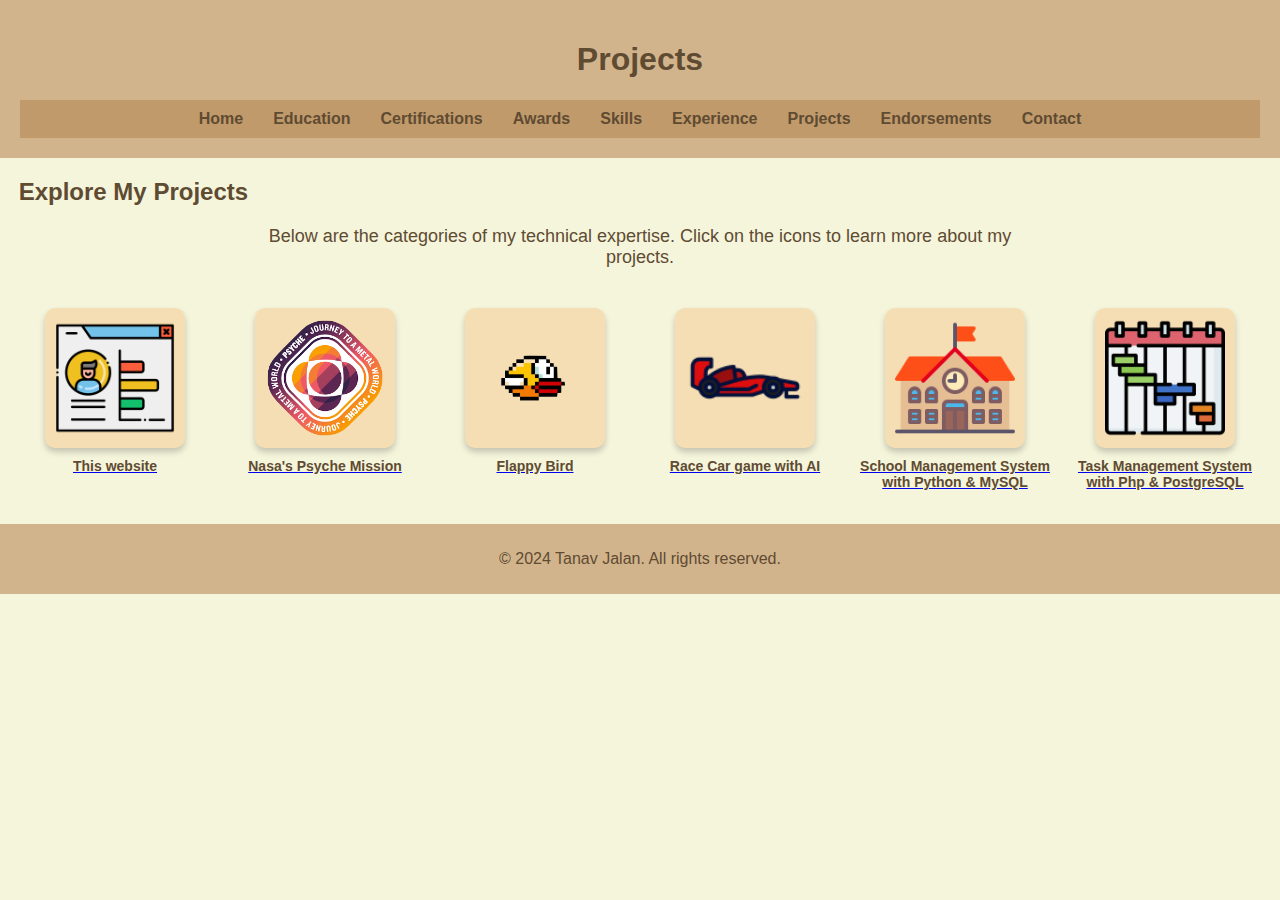
<file: projects.html>
<!DOCTYPE html>
<html lang="en">
<head>
  <meta charset="UTF-8">
  <meta name="viewport" content="width=device-width, initial-scale=1.0">
  <title>Projects - Tanav Jalan</title>
  <link rel="stylesheet" href="style.css">
</head>
<body>
  <header>
    <h1>Projects</h1>
    <nav>
      <a href="index.html">Home</a>
      <a href="education.html">Education</a>
      <a href="certifications.html">Certifications</a>
      <a href="awards.html">Awards</a>
      <a href="skills.html">Skills</a>
      <a href="experience.html">Experience</a>
      <a href="projects.html">Projects</a>
      <a href="recommendations.html">Endorsements</a>
      <a href="contact.html">Contact</a>
    </nav>
  </header>
  <main>
    <h2>&ensp; Explore My Projects</h2>
    <p class="skills-intro">
      Below are the categories of my technical expertise. Click on the icons to learn more about my projects.
    </p>
    <div class="skills-grid">
      <!-- Portfolio -->
      <div>
        <a href="https://tanavjalan2003.github.io/TanavJalan.github.io">
          <img src="images/portfolio.png" alt="Tanav's Portfolio">
          <p>This website</p>
        </a>
      </div>
      <!-- NASA -->
      <div>
        <a href="https://psyche.asu.edu/">
          <img src="images/psyche.png" alt="Nasa's Psyche Mission">
          <p>Nasa's Psyche Mission</p>
        </a>
      </div>
      <!-- Flappy Bird -->
      <div>
        <a href="https://github.com/tanavjalan2003/Pygame-Flappy-Bird-TJ">
          <img src="images/flappybird.png" alt="Flappy Bird">
          <p>Flappy Bird</p>
        </a>
      </div>
      <!-- Race Car game with AI -->
      <div>
        <a href="https://github.com/tanavjalan2003/Race-Car-with-AI-game">
          <img src="images/racing.png" alt="Race Car game with AI">
          <p>Race Car game with AI</p>
        </a>
      </div>
      <!-- School Mnagement System -->
      <div>
        <a href="https://github.com/tanavjalan2003/school-management-system-python-mysql">
          <img src="images/school.png" alt="School Management System">
          <p>School Management System with Python & MySQL</p>
        </a>
      </div>
      <!-- School Mnagement System -->
      <div>
        <a href="https://github.com/tanavjalan2003/CSE_412_G4_Task_Managing_System">
          <img src="images/task.png" alt="Task Management System">
          <p>Task Management System with Php & PostgreSQL</p>
        </a>
      </div>
    </div>
  </main>
  <footer>
    <p>© 2024 Tanav Jalan. All rights reserved.</p>
  </footer>
</body>
</html>
</file>
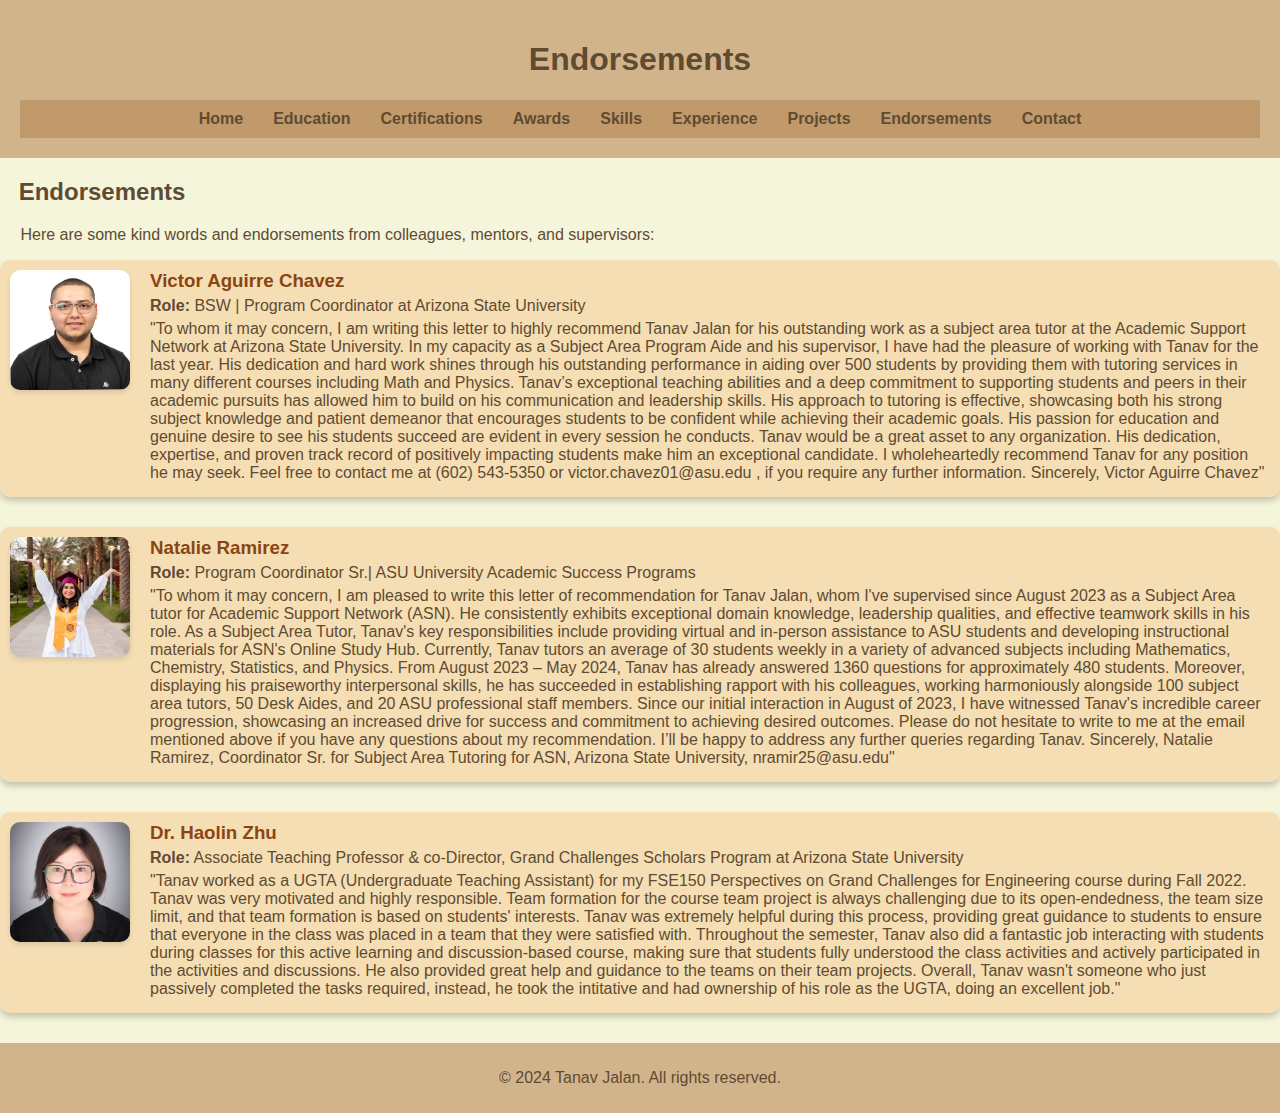
<file: recommendations.html>
<!DOCTYPE html>
<html lang="en">
<head>
  <meta charset="UTF-8">
  <meta name="viewport" content="width=device-width, initial-scale=1.0">
  <title>Endorsements - Tanav Jalan</title>
  <link rel="stylesheet" href="style.css">
</head>
<body>
  <header>
    <h1>Endorsements</h1>
    <nav>
      <a href="index.html">Home</a>
      <a href="education.html">Education</a>
      <a href="certifications.html">Certifications</a>
      <a href="awards.html">Awards</a>
      <a href="skills.html">Skills</a>
      <a href="experience.html">Experience</a>
      <a href="projects.html">Projects</a>
      <a href="recommendations.html">Endorsements</a>
      <a href="contact.html">Contact</a>
    </nav>
  </header>
  <main>
    <h2>&ensp; Endorsements</h2>
    <p>&emsp; Here are some kind words and endorsements from colleagues, mentors, and supervisors:</p>
    <!-- Victor -->
    <div class="experience-entry">
      <img src="images/recommender1.jpg" alt="Recommender 1">
      <div>
        <h3>Victor Aguirre Chavez</h3>
        <p><strong>Role:</strong> BSW | Program Coordinator at Arizona State University</p>
        <p>"To whom it may concern, 
            I am writing this letter to highly recommend Tanav Jalan for his outstanding work as a subject area tutor at the Academic Support Network at Arizona State University. In my capacity as a Subject Area Program Aide and his supervisor, I have had the pleasure of working with Tanav for the last year. 
            His dedication and hard work shines through his outstanding performance in aiding over 500 students by providing them with tutoring services in many different courses including Math and Physics. Tanav’s exceptional teaching abilities and a deep commitment to supporting students and peers in their academic pursuits has allowed him to build on his communication and leadership skills. His approach to tutoring is effective, showcasing both his strong subject knowledge and patient demeanor that encourages students to be confident while achieving their academic goals. His passion for education and genuine desire to see his students succeed are evident in every session he conducts. 
            Tanav would be a great asset to any organization. His dedication, expertise, and proven track record of positively impacting students make him an exceptional candidate. I wholeheartedly recommend Tanav for any position he may seek. 
            Feel free to contact me at (602) 543-5350 or victor.chavez01@asu.edu , if you require any further information. 
            Sincerely, 
            Victor Aguirre Chavez"</p>
      </div>
    </div>
    <!-- Natalie -->
    <div class="experience-entry">
      <img src="images/recommender2.jpg" alt="Recommender 2">
      <div>
        <h3>Natalie Ramirez</h3>
        <p><strong>Role:</strong> Program Coordinator Sr.| ASU University Academic Success Programs</p>
        <p>"To whom it may concern,
            I am pleased to write this letter of recommendation for Tanav Jalan, whom I've supervised since August 2023 as a Subject Area tutor for Academic Support Network (ASN). He consistently exhibits exceptional domain knowledge, leadership qualities, and effective teamwork skills in his role.
            As a Subject Area Tutor, Tanav's key responsibilities include providing virtual and in-person assistance to ASU students and developing instructional materials for ASN's Online Study Hub. Currently, Tanav tutors an average of 30 students weekly in a variety of advanced subjects including Mathematics, Chemistry, Statistics, and Physics. From August 2023 – May 2024, Tanav has already answered 1360 questions for approximately 480 students. Moreover, displaying his praiseworthy interpersonal skills, he has succeeded in establishing rapport with his colleagues, working harmoniously alongside 100 subject area tutors, 50 Desk Aides, and 20 ASU professional staff members. Since our initial interaction in August of 2023, I have witnessed Tanav's incredible career progression, showcasing an increased drive for success and commitment to achieving desired outcomes.
            Please do not hesitate to write to me at the email mentioned above if you have any questions about my recommendation. I’ll be happy to address any further queries regarding Tanav.
            Sincerely,
            Natalie Ramirez,
            Coordinator Sr. for Subject Area Tutoring for ASN,
            Arizona State University,
            nramir25@asu.edu"</p>
      </div>
    </div>
    <!-- Haolin -->
    <div class="experience-entry">
      <img src="images/recommender3.jpg" alt="Recommender 2">
      <div>
        <h3>Dr. Haolin Zhu</h3>
        <p><strong>Role:</strong> Associate Teaching Professor & co-Director, Grand Challenges Scholars Program at Arizona State University</p>
        <p>"Tanav worked as a UGTA (Undergraduate Teaching Assistant) for my FSE150 Perspectives on Grand Challenges for Engineering course during Fall 2022. Tanav was very motivated and highly responsible. Team formation for the course team project is always challenging due to its open-endedness, the team size limit, and that team formation is based on students' interests. Tanav was extremely helpful during this process, providing great guidance to students to ensure that everyone in the class was placed in a team that they were satisfied with. Throughout the semester, Tanav also did a fantastic job interacting with students during classes for this active learning and discussion-based course, making sure that students fully understood the class activities and actively participated in the activities and discussions. He also provided great help and guidance to the teams on their team projects. Overall, Tanav wasn't someone who just passively completed the tasks required, instead, he took the intitative and had ownership of his role as the UGTA, doing an excellent job."</p>
      </div>
    </div>
  </main>
  <footer>
    <p>© 2024 Tanav Jalan. All rights reserved.</p>
  </footer>
</body>
</html>
</file>
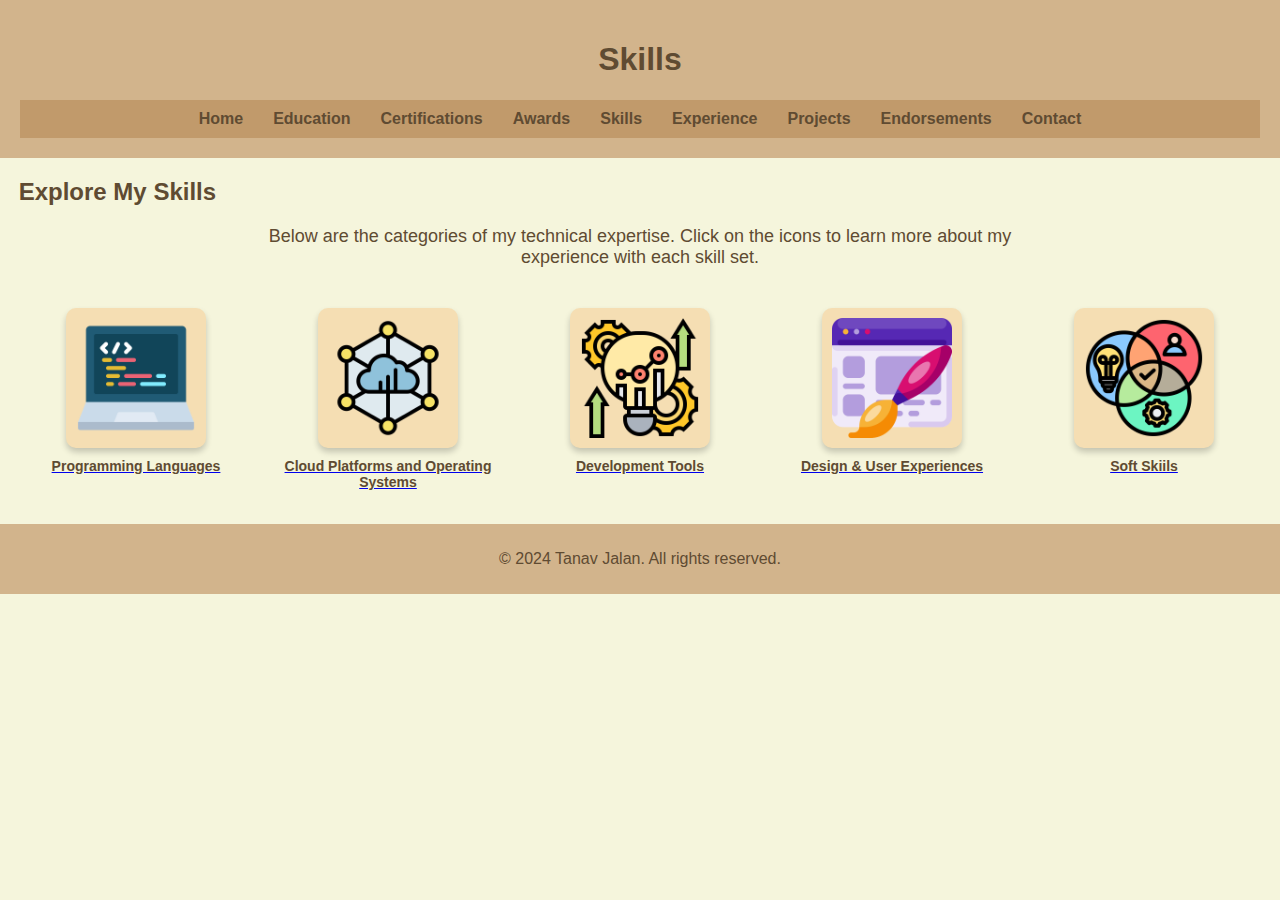
<file: skills.html>
<!DOCTYPE html>
<html lang="en">
<head>
  <meta charset="UTF-8">
  <meta name="viewport" content="width=device-width, initial-scale=1.0">
  <title>Skills - Tanav Jalan</title>
  <link rel="stylesheet" href="style.css">
</head>
<body>
  <header>
    <h1>Skills</h1>
    <nav>
      <a href="index.html">Home</a>
      <a href="education.html">Education</a>
      <a href="certifications.html">Certifications</a>
      <a href="awards.html">Awards</a>
      <a href="skills.html">Skills</a>
      <a href="experience.html">Experience</a>
      <a href="projects.html">Projects</a>
      <a href="recommendations.html">Endorsements</a>
      <a href="contact.html">Contact</a>
    </nav>
  </header>
  <main>
    <h2>&ensp; Explore My Skills</h2>
    <p class="skills-intro">
      Below are the categories of my technical expertise. Click on the icons to learn more about my experience with each skill set.
    </p>
    <div class="skills-grid">
      <!-- Programming Section -->
      <div>
        <a href="programming.html">
          <img src="images/program.png" alt="Programming Languages">
          <p>Programming Languages</p>
        </a>
      </div>
      <!-- Cloud Platforms Section -->
      <div>
        <a href="cloud.html">
          <img src="images/cloud.png" alt="Cloud Platforms and Operating Systems">
          <p>Cloud Platforms and Operating Systems</p>
        </a>
      </div>
      <!-- Development Tools Section -->
      <div>
        <a href="development.html">
          <img src="images/development.png" alt="Development Tools">
          <p>Development Tools</p>
        </a>
      </div>
      <div>
        <a href="design.html">
          <img src="images/design.png" alt="Design & User Experience">
          <p>Design & User Experiences</p>
        </a>
      </div>
      <div>
        <a href="soft.html">
          <img src="images/soft.png" alt="Soft Skills">
          <p>Soft Skiils</p>
        </a>
      </div>
    </div>
  </main>
  <footer>
    <p>© 2024 Tanav Jalan. All rights reserved.</p>
  </footer>
</body>
</html>
</file>
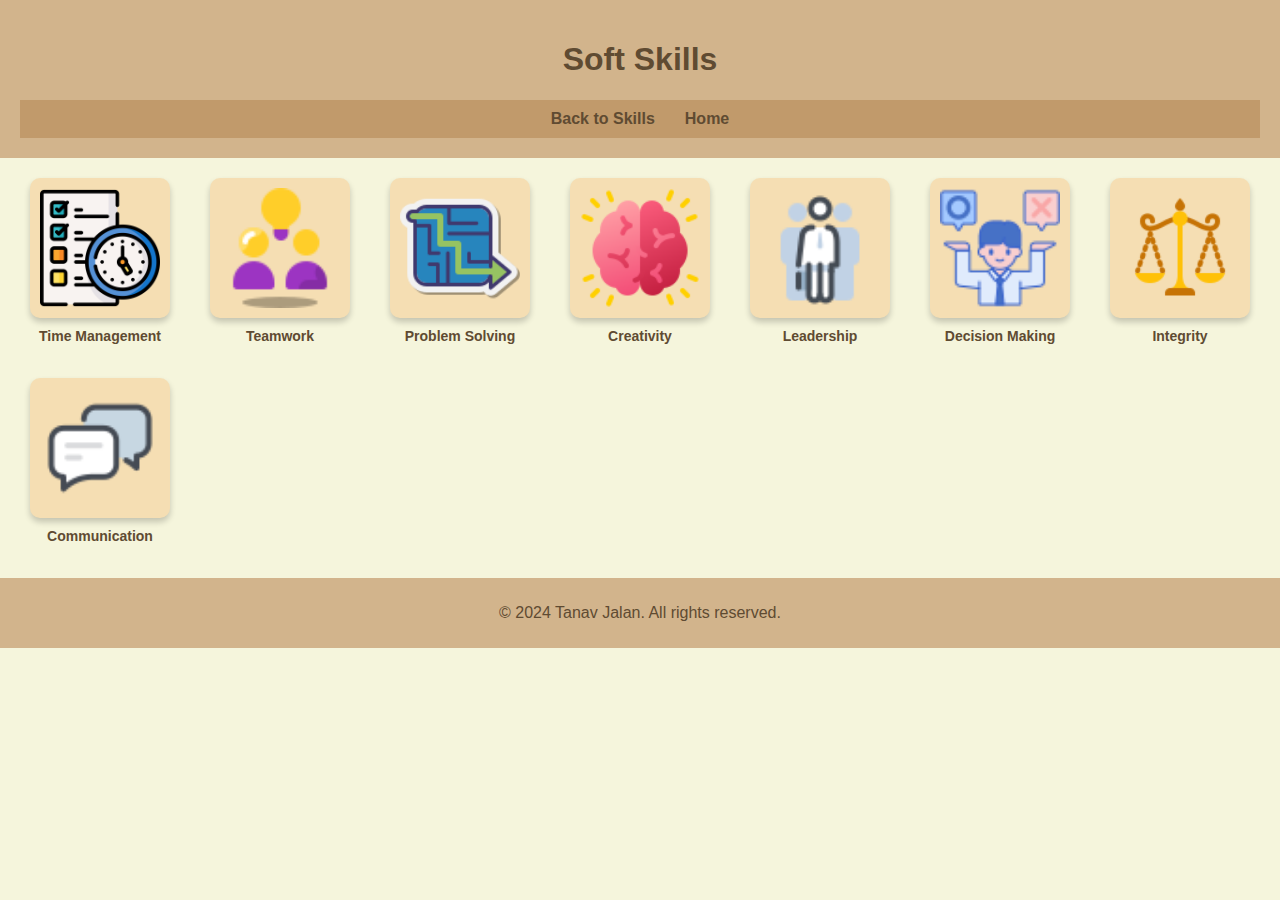
<file: soft.html>
<!DOCTYPE html>
<html lang="en">
<head>
  <meta charset="UTF-8">
  <meta name="viewport" content="width=device-width, initial-scale=1.0">
  <title>Programming Skills - Tanav Jalan</title>
  <link rel="stylesheet" href="style.css">
</head>
<body>
  <header>
    <h1>Soft Skills</h1>
    <nav>
      <a href="skills.html">Back to Skills</a>
      <a href="index.html">Home</a>
    </nav>
  </header>
  <main>
    <div class="skills-grid">
      <div>
        <img src="images/time.png" alt="Time Management">
        <p>Time Management</p>
      </div>
      <div>
        <img src="images/teamwork.png" alt="Teamwork">
        <p>Teamwork</p>
      </div>
      <div>
        <img src="images/problemsolve.png" alt="Problem Solving">
        <p>Problem Solving</p>
      </div>
      <div>
        <img src="images/creativity.png" alt="Creativity">
        <p>Creativity</p>
      </div>
      <div>
        <img src="images/leader.png" alt="Leadership">
        <p>Leadership</p>
      </div>
      <div>
        <img src="images/decisionmaking.png" alt="Decision Making">
        <p>Decision Making</p>
      </div>
      <div>
        <img src="images/integrity.png" alt="Integrity">
        <p>Integrity</p>
      </div>
      <div>
        <img src="images/communication.png" alt="Communication">
        <p>Communication</p>
      </div>
    </div>
  </main>
  <footer>
    <p>© 2024 Tanav Jalan. All rights reserved.</p>
  </footer>
</body>
</html>
</file>
<file: style.css>
/* General styling */
body {
  font-family: Arial, sans-serif;
  background-color: #f5f5dc;
  color: #5f4b32;
  margin: 0;
  display: flex;
  flex-direction: column;
  min-height: 100vh;
}

header {
  text-align: center;
  padding: 20px;
  background-color: #d2b48c;
}

nav {
  display: flex;
  justify-content: center;
  background-color: #c19a6b;
  padding: 10px;
}

nav a {
  margin: 0 15px;
  text-decoration: none;
  color: #5f4b32;
  font-weight: bold;
}

nav a:hover {
  text-decoration: underline;
}

/* Intro section */
.intro {
  display: flex;
  align-items: center;
  justify-content: center;
  padding: 20px;
  margin: 20px;
  background-color: #f5deb3;
  border-radius: 10px;
}

.profile-photo {
  max-width: 200px;
  border-radius: 10px;
  margin-right: 20px;
}

.intro-text {
  max-width: 600px;
}

.intro-text h2 {
  color: #8b4513;
}

/* Resume Button Container */
.resume-container {
  display: flex;
  justify-content: center;
  margin: 20px 0;
}

/* Resume Button Styling */
.resume-button {
  padding: 15px 25px;
  background-color: #8b4513;
  color: white;
  text-decoration: none;
  font-size: 16px;
  font-weight: bold;
  border-radius: 5px;
  border: none;
  cursor: pointer;
}

.resume-button:hover {
  background-color: #5f4b32;
}

/* Footer styling */
footer {
  text-align: center;
  padding: 10px;
  background-color: #d2b48c;
  position: relative;
}

/* Grid Layout for Skills Pages */
.skills-grid {
  display: grid;
  grid-template-columns: repeat(auto-fit, minmax(150px, 1fr));
  gap: 20px;
  padding: 20px;
}

.skills-grid div {
  text-align: center;
}

.skills-grid img {
  width: 120px;
  height: 120px;
  object-fit: contain;
  background-color: #f5deb3;
  border-radius: 10px;
  padding: 10px;
  box-shadow: 0px 4px 6px rgba(0, 0, 0, 0.2);
  transition: transform 0.3s;
}

.skills-grid img:hover {
  transform: scale(1.1);
}

.skills-grid p {
  margin-top: 10px;
  font-size: 14px;
  font-weight: bold;
  color: #5f4b32;
}

/* Center alignment for non-linked items */
.skills-grid div img {
  display: block;
  margin: 0 auto;
}

/* Introduction Paragraph */
.skills-intro {
  text-align: center;
  font-size: 18px;
  margin-bottom: 20px;
  color: #5f4b32;
  max-width: 800px;
  margin-left: auto;
  margin-right: auto;
}

/* Education Page Styles */
.education-entry {
  display: flex;
  align-items: center;
  gap: 20px;
  margin-bottom: 30px;
  padding: 10px;
  background-color: #f5deb3;
  border-radius: 10px;
  box-shadow: 0px 4px 6px rgba(0, 0, 0, 0.2);
}

.education-entry img {
  width: 120px;
  height: 120px;
  object-fit: cover;
  border-radius: 10px;
  box-shadow: 0px 3px 5px rgba(0, 0, 0, 0.1);
}

.education-entry div {
  flex: 1;
}

.education-entry h3 {
  margin: 0;
  color: #8b4513;
}

.education-entry p {
  margin: 5px 0;
  color: #5f4b32;
}

/* Work Experience Section */
.experience-entry {
  display: flex;
  align-items: flex-start;
  gap: 20px;
  margin-bottom: 30px;
  padding: 10px;
  background-color: #f5deb3;
  border-radius: 10px;
  box-shadow: 0px 4px 6px rgba(0, 0, 0, 0.2);
}

.experience-entry img {
  width: 120px;
  height: 120px;
  object-fit: cover;
  border-radius: 10px;
  box-shadow: 0px 3px 5px rgba(0, 0, 0, 0.1);
}

.experience-entry div {
  flex: 1;
}

.experience-entry h3 {
  margin: 0;
  color: #8b4513;
}

.experience-entry p, .experience-entry ul {
  margin: 5px 0;
  color: #5f4b32;
}

.experience-entry ul {
  padding-left: 20px;
}

.experience-entry ul li {
  margin-bottom: 5px;
}

/* Document Links */
.document-link {
  display: inline-block;
  margin-top: 10px;
  padding: 5px 15px;
  background-color: #8b4513;
  color: white;
  text-decoration: none;
  font-size: 14px;
  border-radius: 5px;
  transition: background-color 0.3s;
}

.document-link:hover {
  background-color: #5f4b32;
}

/* Certifications Section */
#certifications {
  padding: 25px;
  background-color: #f9f2e7;
  border-radius: 15px;
  margin: 20px auto;
  width: 90%;
  max-width: 850px;
  box-shadow: 0 4px 10px rgba(0, 0, 0, 0.15);
  font-family: 'Arial', sans-serif;
}

#certifications h2 {
  text-align: center;
  color: #6a4b34;
  font-size: 24px;
  margin-bottom: 20px;
  text-transform: uppercase;
  letter-spacing: 1px;
}

.certification-list {
  list-style-type: none;
  padding: 0;
  margin: 0;
}

.certification-list li {
  display: flex;
  align-items: center;
  gap: 20px;
  padding: 15px;
  border: 1px solid #ddd;
  border-radius: 10px;
  margin-bottom: 15px;
  background-color: #fff;
  box-shadow: 0px 2px 6px rgba(0, 0, 0, 0.1);
  transition: transform 0.2s, box-shadow 0.2s;
}

.certification-list li:hover {
  transform: scale(1.02);
  box-shadow: 0px 4px 12px rgba(0, 0, 0, 0.2);
}

.cert-logo {
  width: 50px;
  height: 50px;
  object-fit: contain;
  border-radius: 8px;
  box-shadow: 0px 2px 6px rgba(0, 0, 0, 0.15);
}

.certification-list span {
  font-weight: bold;
  color: #6a4b34;
  font-size: 18px;
}

.certification-list ul {
  list-style-type: none;
  padding: 0;
  margin: 0;
}

.certification-list a {
  color: #1a73e8;
  text-decoration: none;
  font-size: 16px;
  transition: color 0.2s, text-decoration 0.2s;
}

.certification-list a:hover {
  text-decoration: underline;
  color: #135bb5;
}

/* Media Queries for Responsiveness */
@media (max-width: 600px) {
  .certification-list li {
    flex-direction: column;
    align-items: flex-start;
  }

  .cert-logo {
    width: 40px;
    height: 40px;
  }

  .certification-list span {
    font-size: 16px;
  }

  .certification-list a {
    font-size: 14px;
  }
}


/* Contact Section */
#contact {
  padding: 20px;
  background-color: #f5deb3;
  border-radius: 10px;
  margin: 20px auto;
  width: 90%;
  max-width: 800px;
  text-align: center;
  box-shadow: 0px 4px 6px rgba(0, 0, 0, 0.2);
}

#contact h2 {
  color: #8b4513;
  margin-bottom: 15px;
}

.contact-grid {
  display: flex;
  justify-content: center;
  align-items: center;
  gap: 20px;
  flex-wrap: wrap;
  margin-top: 20px;
}

.contact-item {
  display: inline-block;
  text-decoration: none;
}

.contact-item img {
  width: 50px;
  height: 50px;
  object-fit: contain;
  border-radius: 5px;
  box-shadow: 0px 2px 4px rgba(0, 0, 0, 0.1);
  transition: transform 0.3s ease;
}

.contact-item:hover img {
  transform: scale(1.1);
}
</file>
